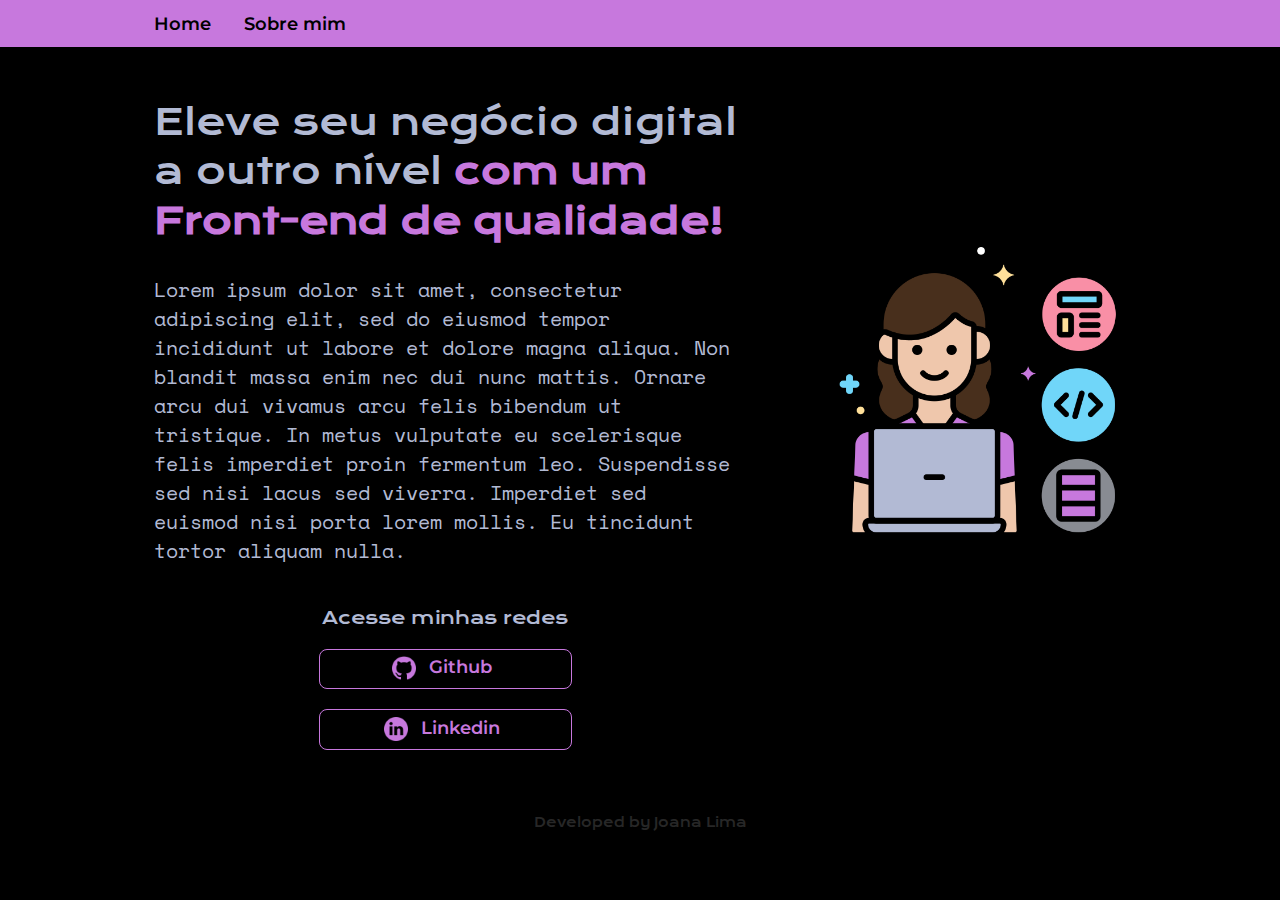
<file: index.html>
<!DOCTYPE html>
<html lang="pt-BR">
<head>
    <meta charset="UTF-8">
    <meta name="viewport" content="width=device-width, initial-scale=1.0">
    <meta http-equiv="X-UA-Compatible" content="IE=edge">
    <link rel="stylesheet" href="./styles/style.css">
    <title>Home</title>
</head>
<body>
    <header>
      <nav class="menu"> 
         <a class="menu_link" href="index.html">Home</a>
         <a class="menu_link" href="about.html">Sobre mim</a>
      </nav>
    </header>

    <main class="container">
      <section class="container__content">
        <h1>Eleve seu negócio digital a outro nível <strong class="highlights">com um Front-end de qualidade!</strong></h1>
        <p class="paragraph_text">Lorem ipsum dolor sit amet, consectetur adipiscing elit, sed do eiusmod tempor incididunt ut labore et dolore magna aliqua. Non blandit massa enim nec dui nunc mattis. Ornare arcu dui vivamus arcu felis bibendum ut tristique. In metus vulputate eu scelerisque felis imperdiet proin fermentum leo. Suspendisse sed nisi lacus sed viverra. Imperdiet sed euismod nisi porta lorem mollis. Eu tincidunt tortor aliquam nulla.</p>
        
        <div class="content__links">
            <h2>Acesse minhas redes</h2>
            <a class="links" href="https://github.com/joana0j">
              <img id="github" src="./assets/github.png">Github</a>

            <a class="links" href="https://linkedin.com/in/joana-oj/">
              <img id="linkedin" src="./assets/linkedin.png">Linkedin</a>
        </div> 
        
      </section>
      <img class="image" src="./assets/devWoman.png">
    </main>
    <footer class="footnote">
      <p>Developed by Joana Lima</p>
    </footer>
</body>
</html>
</file>
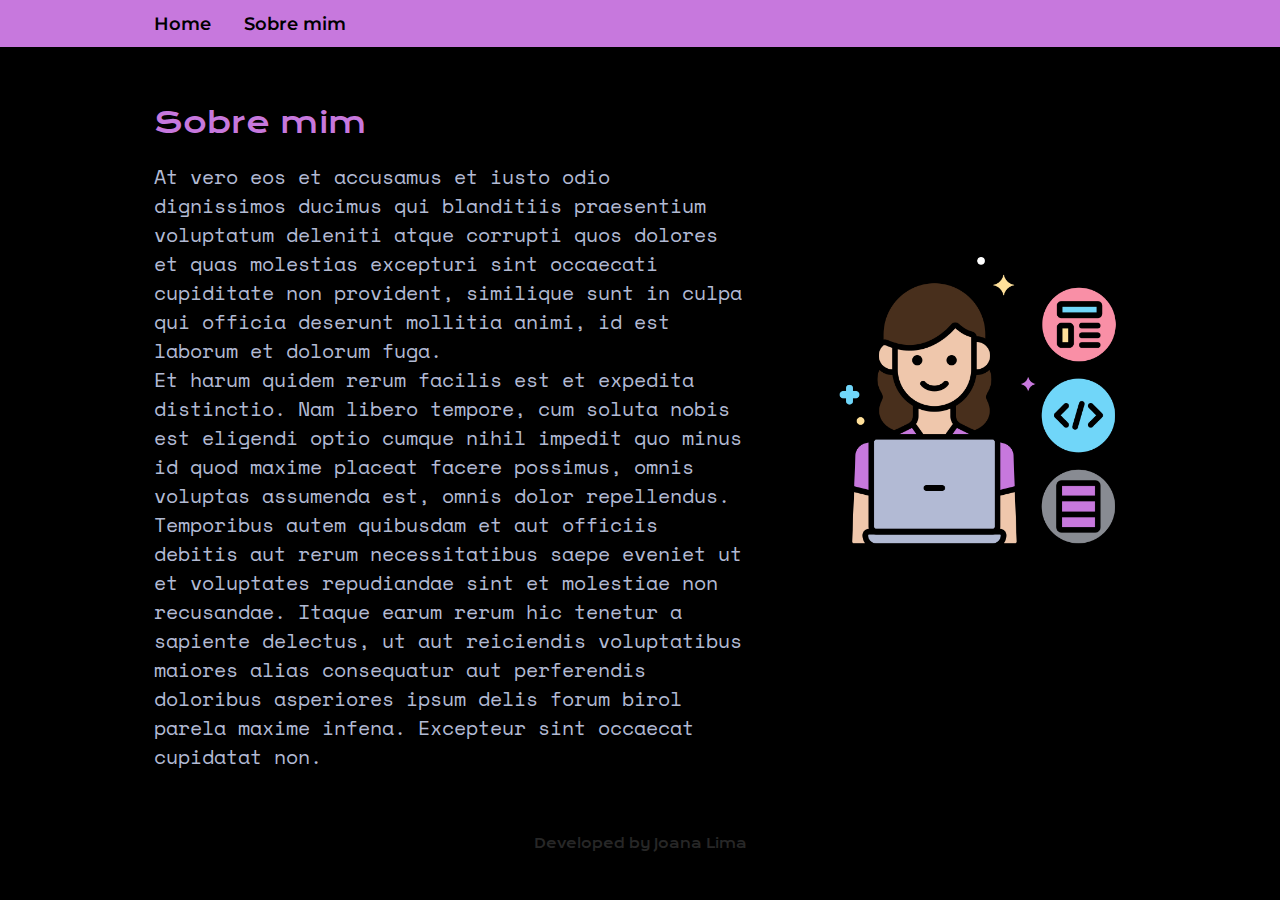
<file: about.html>
<!DOCTYPE html>
<html lang="pt-br">
<head>
    <meta charset="UTF-8">
    <meta name="viewport" content="width=device-width, initial-scale=1.0">
    <link rel="stylesheet" href="./styles/style.css">
    <title>About me</title>
</head>
<body>
    <header>
        <nav class="menu"> 
            <a class="menu_link" href="index.html">Home</a>
            <a class="menu_link" href="about.html">Sobre mim</a>
         </nav>
    </header>

    <main class="container">
        <section>
            <h1 class="title_about">Sobre mim</h1>
            <p class="paragraph_text">At vero eos et accusamus et iusto odio dignissimos ducimus qui blanditiis praesentium voluptatum deleniti atque corrupti quos dolores et quas molestias excepturi sint occaecati cupiditate non provident, similique sunt in culpa qui officia deserunt mollitia animi, id est laborum et dolorum fuga.</p>
            
            <p class="paragraph_text">Et harum quidem rerum facilis est et expedita distinctio. Nam libero tempore, cum soluta nobis est eligendi optio cumque nihil impedit quo minus id quod maxime placeat facere possimus, omnis voluptas assumenda est, omnis dolor repellendus. Temporibus autem quibusdam et aut officiis debitis aut rerum necessitatibus saepe eveniet ut et voluptates repudiandae sint et molestiae non recusandae. Itaque earum rerum hic tenetur a sapiente delectus, ut aut reiciendis voluptatibus maiores alias consequatur aut perferendis doloribus asperiores ipsum delis forum birol parela maxime infena. Excepteur sint occaecat cupidatat non.</p>
        </section>
        <img class="image" src="./assets/devWoman.png">
    </main>
    <footer class="footnote">
        <p>Developed by Joana Lima</p>
    </footer>
</body>
</html>
</file>
<file: styles/style.css>
@import url('https://fonts.googleapis.com/css2?family=Krona+One&family=Montserrat:wght@400;600&family=Space+Mono&display=swap'); 

:root {
    --main-bg-color:#000000;
    --text-color:#B2BAD4;
    --highlight-color:#C778DD;
    --hover-and-footer-color:#272727;

    --primary-font:'Krona One', sans-serif;
    --secondary-font:'Montserrat', sans-serif;
    --paragraph-font:'Space Mono', monospace;
    
}

* {
    margin: 0;
    padding: 0;
    
}

body {
    box-sizing: border-box;
    background-color: var(--main-bg-color);

}

.menu {
    display: flex;
    padding: 1% 0% 1% 12%;
    gap: 3%;
    background-color: var(--highlight-color);
}

.menu_link {
    font-family: var(--secondary-font);
    font-size: 1.1rem;
    font-weight: 600;
    color: var(--main-bg-color);
    text-decoration: none;
}

.menu_link:hover {
    color: var(--hover-and-footer-color);
}

.title_about {
    font-size: 1.8rem;
    color: var(--highlight-color);
    padding-bottom: 0.9rem;
}

h1 {
    color: var(--text-color);
    font-size: 2.25rem;
    font-family: var(--primary-font);
    font-style: normal;
    font-weight: 400;
    line-height: 3.1rem;
}

.container {
    padding: 4% 12%;
    display: flex;
    align-items: center;
    justify-content: space-between;
    gap: 5.1rem;
    
}

.container__content {
    width: 60%;
    display: flex;
    flex-direction: column;
    gap: 1.8rem;
}

.highlights {
    color: var(--highlight-color);
}

.paragraph_text {
    color: var(--text-color);
    font-size: 1.25rem;
    font-family: var(--paragraph-font);
}

h2 {
    color: var(--text-color);
    font-family: var(--primary-font);
    font-weight: 400;
    font-size: 1.1rem;
    padding-top: 2%;
}

.content__links {
    display: flex;
    flex-direction: column;
    justify-content: space-between;
    align-items: center;
    gap: 1.25rem;
}

.links {
    display: flex;
    justify-content: center;
    gap: 0.8rem;
    color: var(--highlight-color);
    font-family: var(--secondary-font);
    font-weight: 600;
    font-size: 1.1rem;
    width: 42%;
    padding: 0.4rem 0.4rem 0.5rem 0;
    text-decoration: none;
    text-align: center;
    border-radius: 0.5rem;
    border: 0.06rem solid var(--highlight-color);

}

.links:hover {
    background-color: var(--hover-and-footer-color);
}

#github, #linkedin {
    width: 1.5rem;

}

.image {
    width: 30%;
    height: 4%;
    padding-bottom: 3.9rem;
}

.footnote {
    padding: 1%;
    text-align: center;
    align-content: flex-end;
    color: var(--hover-and-footer-color);
    font-family: var(--primary-font);
    font-size: 0.8rem;
}

@media (min-width: 240px) and (max-width: 1180px) {
    .menu {
        padding: 1% 0% 1% 10%;
        gap: 6%;
    }
        
    .container {
        padding: 2% 8%;
        flex-direction: column-reverse;
        gap:0.3rem;
    }

    .container__content {
        width: auto;
    }

    h1 {
        font-size:1.5rem;
        line-height: 2.4rem;

    }

    .image {
        width: 50%;
        padding: 5% 0% 5% 0%;
    }

    .footnote {
        padding: 6% 0% 3% 0%;
    }
}
</file>
